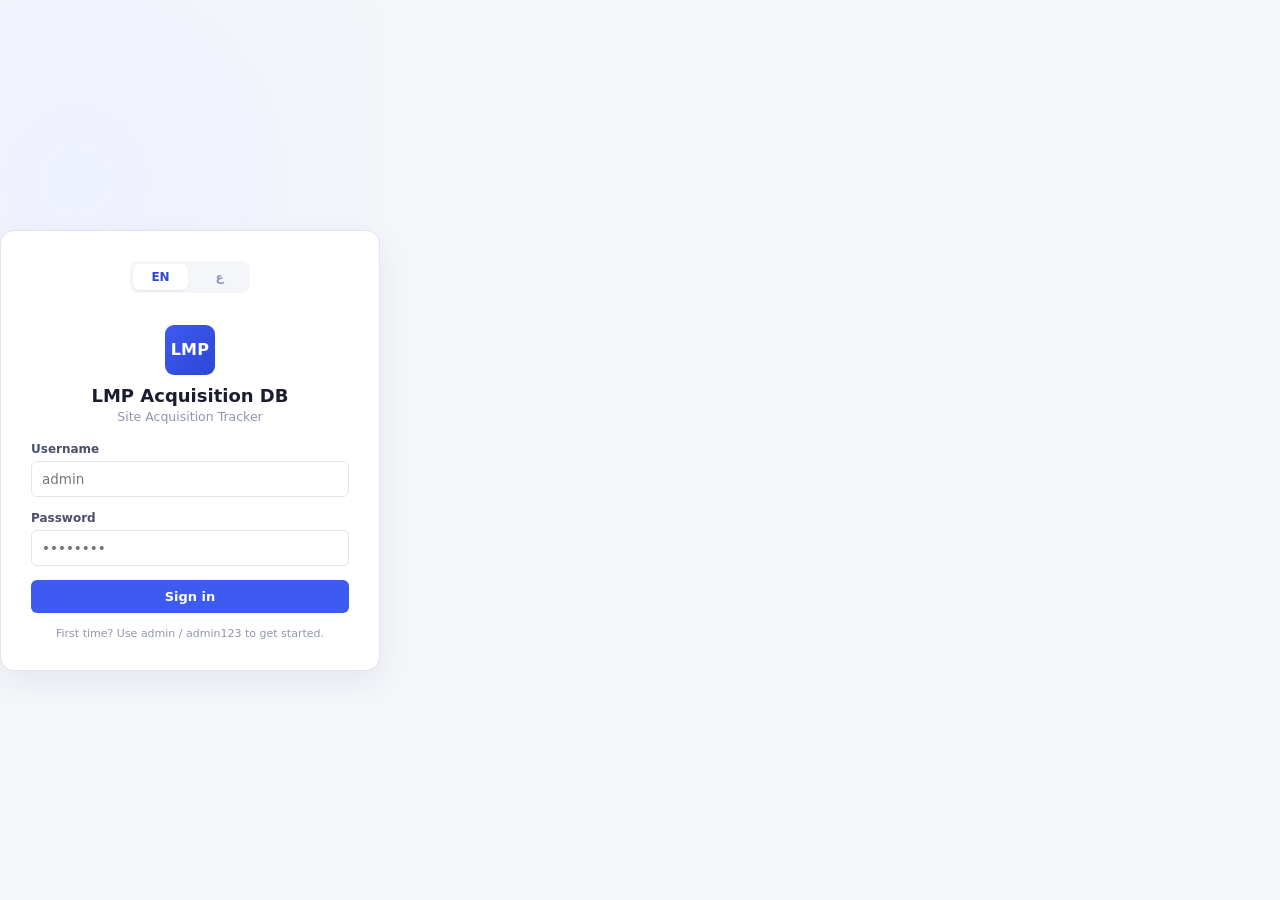
<file: design/lmp_prototype.html>
<!DOCTYPE html>
<html lang="en" dir="ltr">
<head>
<meta charset="UTF-8">
<title>LMP Acquisition DB — Prototype</title>
<style>
:root{
  --bg:#f5f6fa; --card:#ffffff; --border:#e2e4ed;
  --text:#1a1d2e; --text2:#4a4f6a; --muted:#9095b0;
  --primary:#3d5af1; --primary-dark:#2d47d4;
  --success:#16a34a; --warning:#d97706; --danger:#e05252;
  --purple:#7c3aed; --teal:#0d9488;
  --st-complete-bg:#dcfce7; --st-complete-tx:#15803d;
  --st-prog-bg:#fef3c7; --st-prog-tx:#b45309;
  --st-new-bg:#ede9fe; --st-new-tx:#6d28d9;
}
*{box-sizing:border-box;}
body{margin:0;font-family:'Segoe UI',system-ui,-apple-system,sans-serif;background:var(--bg);color:var(--text);}
[dir="rtl"] body{font-family:'Segoe UI','Tahoma',system-ui,sans-serif;}
button{font-family:inherit;cursor:pointer;}
input,select,textarea{font-family:inherit;}

/* ---------- App shell ---------- */
#app{display:flex;min-height:100vh;}
[dir="rtl"] #app{flex-direction:row-reverse;}

/* Sidebar */
.sidebar{width:230px;flex:0 0 230px;background:var(--card);border-inline-end:1px solid var(--border);
  display:flex;flex-direction:column;padding:20px 14px;}
.logo{display:flex;align-items:center;gap:10px;padding:6px 8px 22px 8px;}
.logo-mark{width:38px;height:38px;border-radius:9px;background:linear-gradient(135deg,var(--primary),var(--primary-dark));
  color:#fff;display:flex;align-items:center;justify-content:center;font-weight:800;font-size:13px;letter-spacing:.3px;}
.logo-text b{display:block;font-size:14.5px;color:var(--text);}
.logo-text span{display:block;font-size:11px;color:var(--muted);}
.nav{display:flex;flex-direction:column;gap:2px;margin-top:6px;}
.nav a{display:flex;align-items:center;gap:10px;padding:9px 10px;border-radius:8px;text-decoration:none;
  color:var(--text2);font-size:13.5px;font-weight:500;border-inline-start:3px solid transparent;}
.nav a .ic{width:17px;text-align:center;font-size:14px;}
.nav a:hover{background:#f1f2f8;}
.nav a.active{background:#eef1ff;color:var(--primary-dark);border-inline-start-color:var(--primary);}
.nav-sep{height:1px;background:var(--border);margin:10px 4px;}
.sidebar-bottom{margin-top:auto;}
.langtoggle{display:flex;gap:4px;background:var(--bg);padding:3px;border-radius:8px;margin-bottom:14px;}
.langtoggle button{flex:1;border:none;background:transparent;padding:6px 0;border-radius:6px;font-size:12px;font-weight:700;color:var(--muted);}
.langtoggle button.active{background:var(--card);color:var(--primary-dark);box-shadow:0 1px 2px rgba(0,0,0,.08);}
.userbox{display:flex;align-items:center;gap:9px;padding:8px;border-radius:9px;background:var(--bg);margin-bottom:8px;}
.avatar{width:32px;height:32px;border-radius:50%;background:var(--primary);color:#fff;display:flex;align-items:center;
  justify-content:center;font-size:12px;font-weight:700;flex:0 0 32px;}
.userbox .name{font-size:12.5px;font-weight:600;color:var(--text);line-height:1.3;}
.rolebadge{display:inline-block;font-size:10px;padding:1px 6px;border-radius:99px;background:#eef1ff;color:var(--primary-dark);font-weight:700;margin-top:2px;}
.signout{width:100%;border:1px solid var(--border);background:var(--card);color:var(--text2);padding:8px;border-radius:8px;font-size:12.5px;font-weight:600;}
.signout:hover{background:#fbeaea;color:var(--danger);border-color:#f3c9c9;}

/* Main */
.main{flex:1;display:flex;flex-direction:column;min-width:0;}
.topbar{background:var(--card);border-bottom:1px solid var(--border);padding:16px 26px;
  display:flex;align-items:center;justify-content:space-between;gap:14px;}
.topbar h1{font-size:18px;margin:0;}
.topbar .sub{font-size:12.5px;color:var(--muted);margin-top:2px;}
.topbar-actions{display:flex;align-items:center;gap:10px;}
.dirty-indicator{display:flex;align-items:center;gap:6px;font-size:12px;color:var(--warning);font-weight:600;}
.dirty-dot{width:7px;height:7px;border-radius:50%;background:var(--warning);}
.content{flex:1;overflow-y:auto;padding:24px 26px;}

/* Buttons */
.btn{border:none;border-radius:6px;padding:9px 15px;font-size:13px;font-weight:600;display:inline-flex;align-items:center;gap:7px;}
.btn-primary{background:var(--primary);color:#fff;}
.btn-primary:hover{background:var(--primary-dark);}
.btn-ghost{background:transparent;border:1px solid var(--border);color:var(--text2);}
.btn-ghost:hover{background:var(--bg);}
.btn-danger{background:#fbeaea;color:var(--danger);}
.btn-danger:hover{background:#f6d4d4;}
.btn-sm{padding:6px 10px;font-size:12px;}

/* Cards / generic */
.card{background:var(--card);border:1px solid var(--border);border-radius:10px;}
.pad-md{padding:18px;}
.pad-lg{padding:24px;}
.grid{display:grid;gap:16px;}

/* Badge */
.badge{display:inline-flex;align-items:center;padding:3px 10px;border-radius:99px;font-size:11.5px;font-weight:700;}
.badge.Complete{background:var(--st-complete-bg);color:var(--st-complete-tx);}
.badge.InProgress{background:var(--st-prog-bg);color:var(--st-prog-tx);}
.badge.New{background:var(--st-new-bg);color:var(--st-new-tx);}

/* Login */
.login-wrap{min-height:100vh;display:flex;align-items:center;justify-content:center;background:
  radial-gradient(circle at 20% 20%, #eef1ff 0%, var(--bg) 45%);}
.login-card{width:380px;background:var(--card);border:1px solid var(--border);border-radius:14px;padding:30px;
  box-shadow:0 10px 30px rgba(30,40,90,.07);}
.login-logo{display:flex;flex-direction:column;align-items:center;text-align:center;margin-bottom:18px;}
.login-logo .logo-mark{width:50px;height:50px;font-size:16px;margin-bottom:10px;}
.login-logo h2{margin:0;font-size:18px;}
.login-logo p{margin:3px 0 0;font-size:12.5px;color:var(--muted);}
.login-langtoggle{display:flex;justify-content:center;margin-bottom:18px;}
.field{margin-bottom:14px;}
.field label{display:block;font-size:12px;font-weight:600;color:var(--text2);margin-bottom:5px;}
.field input,.field select,.field textarea{width:100%;border:1px solid var(--border);border-radius:6px;padding:9px 10px;
  font-size:13.5px;background:#fff;color:var(--text);}
.field input:focus,.field select:focus,.field textarea:focus{outline:none;border-color:var(--primary);box-shadow:0 0 0 3px #3d5af11f;}
.field .err{color:var(--danger);font-size:11.5px;margin-top:4px;}
.upload-box{border:1.5px dashed var(--border);border-radius:10px;padding:14px;text-align:center;margin-bottom:18px;background:#fafbfe;}
.upload-box p{font-size:12px;color:var(--text2);margin:0 0 9px;}
.note-ok{background:#eafbef;color:var(--success);font-size:12px;padding:7px 10px;border-radius:7px;margin-top:8px;}
.note-bad{background:#fdeded;color:var(--danger);font-size:12px;padding:7px 10px;border-radius:7px;margin-top:8px;}
.login-err{background:#fdeded;color:var(--danger);font-size:12.5px;padding:8px 10px;border-radius:7px;margin-top:10px;text-align:center;}
.hint{font-size:11px;color:var(--muted);text-align:center;margin-top:14px;}

/* KPI */
.kpis{display:grid;grid-template-columns:repeat(4,1fr);gap:16px;margin-bottom:20px;}
.kpi{padding:18px;}
.kpi .num{font-size:26px;font-weight:800;}
.kpi .lbl{font-size:12px;color:var(--muted);margin-top:2px;}
.spark{display:flex;gap:3px;align-items:flex-end;height:24px;margin-top:10px;}
.spark div{flex:1;border-radius:2px;}

.charts-row{display:grid;grid-template-columns:1.3fr 1fr;gap:16px;margin-bottom:20px;}
.chart-title{font-size:13px;font-weight:700;margin:0 0 14px;}
.bar-row{display:flex;align-items:center;gap:10px;margin-bottom:10px;font-size:12px;}
.bar-row .lbl{width:90px;color:var(--text2);flex:0 0 90px;}
.bar-track{flex:1;background:var(--bg);border-radius:5px;height:14px;overflow:hidden;}
.bar-fill{height:100%;border-radius:5px;}
.bar-row .val{width:24px;text-align:end;font-weight:700;color:var(--text2);}

.activity-list{display:flex;flex-direction:column;gap:0;}
.activity-item{display:flex;gap:10px;padding:10px 0;border-bottom:1px solid var(--border);font-size:12.5px;}
.activity-item:last-child{border-bottom:none;}
.adot{width:8px;height:8px;border-radius:50%;margin-top:5px;flex:0 0 8px;}
.activity-item .txt{color:var(--text);}
.activity-item .time{color:var(--muted);font-size:11px;margin-top:2px;}

/* Site list */
.filters-row{display:flex;gap:10px;margin-bottom:14px;flex-wrap:wrap;align-items:center;}
.filters-row input[type=text]{flex:1;min-width:200px;border:1px solid var(--border);border-radius:6px;padding:9px 12px;font-size:13px;}
.filters-row select{border:1px solid var(--border);border-radius:6px;padding:9px 10px;font-size:13px;background:#fff;}
.results-count{font-size:12px;color:var(--muted);margin-bottom:10px;}
table{width:100%;border-collapse:collapse;font-size:13px;}
thead th{text-align:start;padding:10px 12px;font-size:11px;text-transform:uppercase;letter-spacing:.03em;color:var(--muted);
  border-bottom:1px solid var(--border);}
tbody td{padding:11px 12px;border-bottom:1px solid var(--border);color:var(--text);}
tbody tr:hover{background:#fafbfe;cursor:pointer;}
.empty-state{text-align:center;padding:50px 20px;color:var(--muted);}
.empty-state .ic{font-size:34px;margin-bottom:10px;}

/* Site detail */
.detail-head{display:flex;align-items:center;gap:12px;margin-bottom:18px;flex-wrap:wrap;}
.section-panel{margin-bottom:16px;}
.section-head{display:flex;align-items:center;gap:8px;padding:14px 18px;border-bottom:1px solid var(--border);}
.section-dot{width:9px;height:9px;border-radius:50%;}
.section-head h3{margin:0;font-size:13.5px;}
.field-grid{display:grid;grid-template-columns:repeat(3,1fr);gap:16px;padding:18px;}
.field-disp .lbl{font-size:11px;color:var(--muted);margin-bottom:3px;}
.field-disp .val{font-size:13px;color:var(--text);font-weight:500;}
.field-disp .val.muted{color:var(--muted);font-weight:400;font-style:italic;}
.chip-yes{display:inline-block;background:var(--st-complete-bg);color:var(--st-complete-tx);font-size:11px;font-weight:700;padding:2px 8px;border-radius:99px;}
.chip-no{display:inline-block;background:#eee;color:var(--muted);font-size:11px;font-weight:700;padding:2px 8px;border-radius:99px;}

.warn-note{display:flex;gap:8px;background:#fff7e6;border:1px solid #f6dca6;color:#92660b;font-size:12px;padding:10px 12px;border-radius:8px;margin:10px 0;}
.path-row{display:flex;align-items:center;gap:10px;padding:12px 18px;flex-wrap:wrap;}
.path-row code{background:var(--bg);padding:5px 9px;border-radius:6px;font-size:12px;color:var(--text2);}
.file-row{display:flex;align-items:center;gap:10px;padding:10px 18px;border-top:1px solid var(--border);font-size:12.5px;}
.file-row .ftag{background:var(--bg);color:var(--text2);font-size:10.5px;padding:2px 7px;border-radius:99px;font-weight:700;}
.file-row .fname{font-weight:600;}
.file-row .fdate{color:var(--muted);margin-inline-start:auto;}
.file-row a{color:var(--primary);text-decoration:none;font-size:12px;font-weight:600;}

/* tabs */
.tabs{display:flex;gap:4px;border-bottom:1px solid var(--border);margin-bottom:18px;}
.tab{padding:10px 16px;font-size:13px;font-weight:600;color:var(--muted);border-bottom:2px solid transparent;
  display:flex;align-items:center;gap:6px;background:transparent;border-inline:none;border-top:none;}
.tab.active{color:var(--primary-dark);border-bottom-color:var(--primary);}
.tabdot{width:6px;height:6px;border-radius:50%;background:var(--success);}
.form-grid{display:grid;grid-template-columns:repeat(3,1fr);gap:16px;}
.cb-field{display:flex;align-items:center;gap:8px;margin-top:24px;}
.cb-field input{width:16px;height:16px;}

/* export cards */
.export-grid{display:grid;grid-template-columns:repeat(3,1fr);gap:16px;margin-top:18px;}
.export-card{padding:22px;text-align:center;transition:.15s;}
.export-card:hover{border-color:var(--primary);box-shadow:0 6px 18px rgba(61,90,241,.1);transform:translateY(-2px);}
.export-card .eicon{font-size:30px;margin-bottom:10px;}
.export-card h4{margin:4px 0;}
.export-card p{font-size:12px;color:var(--muted);margin:0 0 14px;}

/* admin */
.admin-tabs{display:flex;gap:4px;margin-bottom:18px;}
.admin-tabs button{padding:9px 16px;border:1px solid var(--border);background:var(--card);border-radius:8px;font-size:13px;font-weight:600;color:var(--text2);}
.admin-tabs button.active{background:var(--primary);color:#fff;border-color:var(--primary);}
.toggle-pill{width:38px;height:21px;border-radius:99px;background:#ddd;position:relative;cursor:pointer;display:inline-block;}
.toggle-pill.on{background:var(--success);}
.toggle-pill .knob{width:17px;height:17px;border-radius:50%;background:#fff;position:absolute;top:2px;left:2px;transition:.15s;}
.toggle-pill.on .knob{left:19px;}

/* modal */
.overlay{position:fixed;inset:0;background:rgba(20,22,40,.45);display:flex;align-items:center;justify-content:center;z-index:50;}
.modal{background:#fff;border-radius:12px;width:420px;max-width:92vw;padding:22px;}
.modal h3{margin:0 0 16px;font-size:15px;}
.modal-foot{display:flex;justify-content:flex-end;gap:8px;margin-top:18px;}

.toast{position:fixed;bottom:20px;inset-inline-end:20px;background:var(--text);color:#fff;padding:12px 18px;border-radius:9px;
  font-size:13px;box-shadow:0 8px 20px rgba(0,0,0,.2);z-index:99;}
.toast.error{background:var(--danger);}

::-webkit-scrollbar{width:9px;}
::-webkit-scrollbar-thumb{background:#d6d9e6;border-radius:99px;}
</style>
</head>
<body>
<div id="app"></div>

<script>
/* ================= I18N ================= */
const I18N = {
en:{
 app_name:"LMP Acquisition DB", app_sub:"Site Acquisition Tracker",
 nav_dashboard:"Dashboard", nav_sites:"Sites", nav_add:"Add Site", nav_export:"Export", nav_admin:"Admin",
 sign_out:"Sign out",
 upload_json_prompt:"No data loaded yet. Upload the master JSON file from the shared drive to begin.",
 btn_upload_json:"Upload JSON file", username:"Username", password:"Password", btn_sign_in:"Sign in",
 invalid_creds:"Invalid username or password", inactive_acct:"This account is deactivated",
 bootstrap_hint:"First time? Use admin / admin123 to get started.",
 upload_ok:"File loaded successfully.", upload_bad:"Couldn't read this file — make sure it's a valid export.",
 kpi_total:"Total Sites", kpi_complete:"Complete", kpi_in_progress:"In Progress", kpi_new:"New",
 chart_by_typology:"Sites by Typology", chart_by_status:"Sites by Status", recent_activity:"Recent Activity",
 sites_label:"sites", btn_add_site:"Add site",
 search_placeholder:"Search by site ID, address, manager, owner…",
 filter_status_all:"All statuses", filter_typology_all:"All typologies",
 col_site_id:"Site ID", col_address:"Address", col_manager:"Acq. Manager", col_typology:"Typology",
 col_status:"Status", col_updated:"Last Updated", col_actions:"Actions",
 btn_view:"View", btn_edit:"Edit", empty_sites:"No sites match your filters.",
 status_complete:"Complete", status_in_progress:"In progress", status_new:"New",
 back:"Back", network_warning:"Files are stored on the company server. You must be on the company network or VPN to open them.",
 btn_open_folder:"Open Folder", btn_copy_path:"Copy Path", no_files:"No files linked yet.",
 section_acq:"ACQ", section_sta:"STA", section_construction:"Construction", section_acceptance:"Acceptance", section_files:"Files",
 no_value:"No value", btn_save:"Save changes", btn_cancel:"Cancel",
 field_required:"Site ID is required", field_duplicate:"This Site ID already exists",
 add_file_link:"Add file link", file_name:"File name", file_path:"Path", file_section:"Section", btn_add:"Add",
 export_filters:"Filters", export_status:"Status", export_typology:"Typology", export_manager:"Acq. Manager",
 export_match:"sites match current filters", export_excel:"Excel (.xlsx)", export_excel_d:"Spreadsheet with all fields, one row per site.",
 export_csv:"CSV", export_csv_d:"Plain comma-separated values for any tool.",
 export_pdf:"PDF Site Cards", export_pdf_d:"One printable page per site.",
 tab_users:"Users", tab_permissions:"Permissions", tab_audit:"Audit Log",
 col_username:"Username", col_display_name:"Display Name", col_role:"Role", col_status_active:"Status",
 btn_add_user:"Add user", role_admin:"Admin", role_data_entry:"Data Entry", role_viewer:"Viewer",
 unsaved_changes:"Unsaved changes", btn_export_json:"Export JSON",
 settings_title:"Settings", settings_base_path:"Server base path",
 settings_base_path_note:"This change only affects new file path suggestions — existing file paths are unchanged.",
 field_address:"Address",field_nominal_coords:"Nominal coordinates",field_option_coords:"Option coordinates",
 field_dis_from_nom:"Dis from Nom",field_option:"Option",field_sf2_date:"SF2 Date",field_typology:"Typology",
 field_sf3_comment:"SF3 comment",field_sf51_doc:"SF51 Doc.",field_sf3_date:"SF3 Date",field_contract_date:"Contract Date",
 field_initial_pm_date:"Initial PM date",field_final_pm_date:"Final PM date",field_negotiator:"Negotiator",
 field_surveyor:"Surveyor",field_survey_date:"Survey date",field_initial_permit_date:"Initial Permit date",
 field_permitted_by:"Permitted by",field_power_source:"Power Source",field_acquisition_manager:"Acquisition Manager",
 field_owner:"Owner",field_rental_value:"Rental Value",field_owner_phone:"Owner phone",
 field_final_permit_date:"Final Permit date",field_environment_date:"Environment date",field_comments:"Comments",
 field_agriculture_receipt:"Agriculture receipt",field_environment_receipt:"Environment receipt",
 field_civil_aviation_receipt:"Civil aviation receipt",field_pm_charge_receipt:"PM charge receipt",
 field_cooperation:"Cooperation",field_agriculture_date:"Agriculture date",
 field_consultant_office:"Consultant Office",field_sta_date:"STA Date",field_consultant_feedback:"Consultant feedback",
 field_safety_certificate:"Safety Certificate",field_supervision_certificate:"Supervision Certificate",
 field_post_certificate:"Post Certificate",field_verticality_certificate:"Verticality Certificate",
 field_rfc:"RFC",field_rfi:"RFI",field_sf6:"SF6",field_construction_manager:"Con. Manager",
 field_site_engineer:"Site Engineer",field_vf_site_establishment:"VF Site Estab.",
 field_acceptance_manager:"Acceptance Manager",field_acceptance_engineer:"Acceptance Engineer",
 field_vf_task_owner:"VF Task owner",field_pac:"PAC",field_fac:"FAC",field_site_snags:"Site Snags",
 field_site_id:"Site ID",
 typology_Rooftop:"Rooftop", typology_Greenfield:"Greenfield", typology_Indoor:"Indoor", typology_Streetlevel:"Street level",
},
ar:{
 app_name:"قاعدة بيانات استحواذ المواقع", app_sub:"متابعة استحواذ المواقع",
 nav_dashboard:"لوحة التحكم", nav_sites:"المواقع", nav_add:"إضافة موقع", nav_export:"تصدير", nav_admin:"الإدارة",
 sign_out:"تسجيل الخروج",
 upload_json_prompt:"لا توجد بيانات محمّلة بعد. ارفع ملف JSON الرئيسي من المحرك المشترك للبدء.",
 btn_upload_json:"رفع ملف JSON", username:"اسم المستخدم", password:"كلمة المرور", btn_sign_in:"تسجيل الدخول",
 invalid_creds:"اسم المستخدم أو كلمة المرور غير صحيحة", inactive_acct:"هذا الحساب معطّل",
 bootstrap_hint:"أول مرة؟ استخدم admin / admin123 للبدء.",
 upload_ok:"تم تحميل الملف بنجاح.", upload_bad:"تعذّرت قراءة الملف — تأكد من أنه ملف تصدير صالح.",
 kpi_total:"إجمالي المواقع", kpi_complete:"مكتمل", kpi_in_progress:"قيد التنفيذ", kpi_new:"جديد",
 chart_by_typology:"المواقع حسب النوع", chart_by_status:"المواقع حسب الحالة", recent_activity:"النشاط الأخير",
 sites_label:"موقع", btn_add_site:"إضافة موقع",
 search_placeholder:"ابحث برقم الموقع، العنوان، المدير، المالك…",
 filter_status_all:"كل الحالات", filter_typology_all:"كل الأنواع",
 col_site_id:"رقم الموقع", col_address:"العنوان", col_manager:"مدير الاستحواذ", col_typology:"النوع",
 col_status:"الحالة", col_updated:"آخر تحديث", col_actions:"إجراءات",
 btn_view:"عرض", btn_edit:"تعديل", empty_sites:"لا توجد مواقع مطابقة لعوامل التصفية.",
 status_complete:"مكتمل", status_in_progress:"قيد التنفيذ", status_new:"جديد",
 back:"رجوع", network_warning:"الملفات مخزّنة على خادم الشركة. يجب أن تكون متصلاً بشبكة الشركة أو VPN لفتحها.",
 btn_open_folder:"فتح المجلد", btn_copy_path:"نسخ المسار", no_files:"لا توجد ملفات مرتبطة بعد.",
 section_acq:"ACQ", section_sta:"STA", section_construction:"الإنشاء", section_acceptance:"الاستلام", section_files:"الملفات",
 no_value:"لا توجد قيمة", btn_save:"حفظ التغييرات", btn_cancel:"إلغاء",
 field_required:"رقم الموقع مطلوب", field_duplicate:"رقم الموقع هذا موجود بالفعل",
 add_file_link:"إضافة رابط ملف", file_name:"اسم الملف", file_path:"المسار", file_section:"القسم", btn_add:"إضافة",
 export_filters:"عوامل التصفية", export_status:"الحالة", export_typology:"النوع", export_manager:"مدير الاستحواذ",
 export_match:"موقع مطابق لعوامل التصفية الحالية", export_excel:"إكسل (.xlsx)", export_excel_d:"جدول بكل الحقول، صف لكل موقع.",
 export_csv:"CSV", export_csv_d:"قيم مفصولة بفواصل لأي أداة.",
 export_pdf:"بطاقات PDF", export_pdf_d:"صفحة واحدة قابلة للطباعة لكل موقع.",
 tab_users:"المستخدمون", tab_permissions:"الصلاحيات", tab_audit:"سجل التدقيق",
 col_username:"اسم المستخدم", col_display_name:"الاسم الظاهر", col_role:"الدور", col_status_active:"الحالة",
 btn_add_user:"إضافة مستخدم", role_admin:"مدير", role_data_entry:"إدخال بيانات", role_viewer:"مشاهد",
 unsaved_changes:"تغييرات غير محفوظة", btn_export_json:"تصدير JSON",
 settings_title:"الإعدادات", settings_base_path:"مسار الخادم الأساسي",
 settings_base_path_note:"هذا التغيير يؤثر فقط على اقتراحات المسارات الجديدة — المسارات الحالية لا تتغير.",
 field_address:"العنوان",field_nominal_coords:"الإحداثيات الاسمية",field_option_coords:"إحداثيات الخيار",
 field_dis_from_nom:"المسافة من الاسمي",field_option:"الخيار",field_sf2_date:"تاريخ SF2",field_typology:"النوع",
 field_sf3_comment:"ملاحظة SF3",field_sf51_doc:"مستند SF51",field_sf3_date:"تاريخ SF3",field_contract_date:"تاريخ العقد",
 field_initial_pm_date:"تاريخ PM الأولي",field_final_pm_date:"تاريخ PM النهائي",field_negotiator:"المفاوض",
 field_surveyor:"المساح",field_survey_date:"تاريخ المسح",field_initial_permit_date:"تاريخ الترخيص الأولي",
 field_permitted_by:"مُرخّص من",field_power_source:"مصدر الطاقة",field_acquisition_manager:"مدير الاستحواذ",
 field_owner:"المالك",field_rental_value:"قيمة الإيجار",field_owner_phone:"هاتف المالك",
 field_final_permit_date:"تاريخ الترخيص النهائي",field_environment_date:"تاريخ البيئة",field_comments:"ملاحظات",
 field_agriculture_receipt:"إيصال الزراعة",field_environment_receipt:"إيصال البيئة",
 field_civil_aviation_receipt:"إيصال الطيران المدني",field_pm_charge_receipt:"إيصال رسوم PM",
 field_cooperation:"التعاون",field_agriculture_date:"تاريخ الزراعة",
 field_consultant_office:"مكتب الاستشاري",field_sta_date:"تاريخ STA",field_consultant_feedback:"ملاحظات الاستشاري",
 field_safety_certificate:"شهادة السلامة",field_supervision_certificate:"شهادة الإشراف",
 field_post_certificate:"شهادة لاحقة",field_verticality_certificate:"شهادة الرأسية",
 field_rfc:"RFC",field_rfi:"RFI",field_sf6:"SF6",field_construction_manager:"مدير الإنشاء",
 field_site_engineer:"مهندس الموقع",field_vf_site_establishment:"تأسيس موقع VF",
 field_acceptance_manager:"مدير الاستلام",field_acceptance_engineer:"مهندس الاستلام",
 field_vf_task_owner:"مسؤول مهمة VF",field_pac:"PAC",field_fac:"FAC",field_site_snags:"ملاحظات الموقع",
 field_site_id:"رقم الموقع",
 typology_Rooftop:"سطح", typology_Greenfield:"أرض مفتوحة", typology_Indoor:"داخلي", typology_Streetlevel:"مستوى الشارع",
}};
let LANG = localStorage.getItem('lmp_lang') || 'en';
function t(key){ return (I18N[LANG] && I18N[LANG][key]) || key; }
function setLanguage(l){
  LANG = l; localStorage.setItem('lmp_lang', l);
  document.documentElement.dir = l==='ar' ? 'rtl':'ltr';
  document.documentElement.lang = l;
  render();
}

/* ================= FIELD DEFS ================= */
const ACQ_FIELDS = [
 {key:'address',type:'text'},{key:'nominal_coords',type:'text'},{key:'option_coords',type:'text'},
 {key:'dis_from_nom',type:'text'},{key:'option',type:'text'},{key:'sf2_date',type:'date'},
 {key:'typology',type:'select',options:['Rooftop','Greenfield','Indoor','Street level']},
 {key:'sf3_comment',type:'text'},{key:'sf51_doc',type:'text'},{key:'sf3_date',type:'date'},
 {key:'contract_date',type:'date'},{key:'initial_pm_date',type:'date'},{key:'final_pm_date',type:'date'},
 {key:'negotiator',type:'text'},{key:'surveyor',type:'text'},{key:'survey_date',type:'date'},
 {key:'initial_permit_date',type:'date'},{key:'permitted_by',type:'text'},
 {key:'power_source',type:'select',options:['Grid','Generator','Solar','Other']},
 {key:'acquisition_manager',type:'text'},{key:'owner',type:'text'},{key:'rental_value',type:'text'},
 {key:'owner_phone',type:'text'},{key:'final_permit_date',type:'date'},{key:'environment_date',type:'date'},
 {key:'comments',type:'textarea'},
 {key:'agriculture_receipt',type:'checkbox'},{key:'environment_receipt',type:'checkbox'},
 {key:'civil_aviation_receipt',type:'checkbox'},{key:'pm_charge_receipt',type:'checkbox'},
 {key:'cooperation',type:'checkbox'},{key:'agriculture_date',type:'date'},
].map(f=>({...f,section:'acq',label_key:'field_'+f.key}));

const STA_FIELDS = [
 {key:'consultant_office',type:'text'},{key:'sta_date',type:'date'},{key:'consultant_feedback',type:'textarea'},
 {key:'safety_certificate',type:'checkbox'},{key:'supervision_certificate',type:'checkbox'},
 {key:'post_certificate',type:'checkbox'},{key:'verticality_certificate',type:'checkbox'},
].map(f=>({...f,section:'sta',label_key:'field_'+f.key}));

const CONSTRUCTION_FIELDS = [
 {key:'rfc',type:'text'},{key:'rfi',type:'text'},{key:'sf6',type:'text'},
 {key:'construction_manager',type:'text'},{key:'site_engineer',type:'text'},{key:'vf_site_establishment',type:'text'},
].map(f=>({...f,section:'construction',label_key:'field_'+f.key}));

const ACCEPTANCE_FIELDS = [
 {key:'acceptance_manager',type:'text'},{key:'acceptance_engineer',type:'text'},{key:'vf_task_owner',type:'text'},
 {key:'pac',type:'checkbox'},{key:'fac',type:'checkbox'},{key:'site_snags',type:'textarea'},
].map(f=>({...f,section:'acceptance',label_key:'field_'+f.key}));

const SECTIONS = [
 {key:'acq', fields:ACQ_FIELDS, color:'var(--primary)'},
 {key:'sta', fields:STA_FIELDS, color:'var(--purple)'},
 {key:'construction', fields:CONSTRUCTION_FIELDS, color:'var(--teal)'},
 {key:'acceptance', fields:ACCEPTANCE_FIELDS, color:'var(--warning)'},
];

/* ================= UTILS ================= */
function deriveStatus(site){
  const fac = site.acceptance && site.acceptance.fac === true;
  const contract = site.acq && site.acq.contract_date;
  if(contract && fac) return 'Complete';
  const anyFilled = [site.acq, site.sta, site.construction, site.acceptance].some(sec=>
    sec && Object.entries(sec).some(([k,v])=> typeof v==='boolean'? v===true : !!v)
  );
  if(contract || anyFilled) return 'In progress';
  return 'New';
}
function statusKey(s){ return s==='In progress' ? 'InProgress' : s; }
function statusLabel(s){ return s==='Complete'?t('status_complete'): s==='In progress'?t('status_in_progress'):t('status_new'); }

function filterSitesByPermissions(sites, user){
  if(!user) return [];
  if(user.role==='admin' || user.site_access==='all') return sites;
  if(user.site_access==='assigned') return sites.filter(s=> (user.allowed_sites||[]).includes(s.site_id));
  if(user.site_access==='region') return sites.filter(s=> (user.allowed_regions||[]).some(r=> (s.acq.address||'').includes(r)));
  return sites;
}
function canEditSite(user){
  if(!user) return false;
  if(user.role==='admin') return true;
  if(user.role==='data_entry') return true;
  return false;
}
function buildFolderPath(siteId, basePath){
  let bp = basePath.endsWith('\\') ? basePath : basePath+'\\';
  return bp+siteId+'\\';
}
function toFileUrl(p){ return 'file:///'+p.replace(/\\/g,'/'); }
function fmtDate(d){ if(!d) return ''; try{ const dt=new Date(d); return dt.toLocaleDateString('en-GB',{day:'2-digit',month:'short',year:'numeric'});}catch(e){return d;} }
function initials(name){ return (name||'?').split(' ').map(p=>p[0]).slice(0,2).join('').toUpperCase(); }
function fileIcon(name){ const ext=(name||'').split('.').pop().toLowerCase();
  if(ext==='pdf') return '📄'; if(['doc','docx'].includes(ext)) return '📝'; if(['jpg','jpeg','png'].includes(ext)) return '🖼️'; return '📎'; }

/* ================= MOCK DATA ================= */
const BOOTSTRAP_ADMIN = {user_id:'bootstrap-admin',username:'admin',password:'admin123',role:'admin',
  display_name:'Administrator',active:true,site_access:'all',allowed_regions:[],allowed_sites:[],
  can_export:true,can_upload_files:true,created_at:'',created_by:'system'};

function makeMockData(){
  const users = [
    BOOTSTRAP_ADMIN,
    {user_id:'u001',username:'ahmed.hassan',password:'pass123',role:'data_entry',display_name:'Ahmed Hassan',
      active:true,site_access:'all',allowed_regions:[],allowed_sites:[],can_export:true,can_upload_files:true,created_at:'2024-01-01',created_by:'admin'},
    {user_id:'u002',username:'rana.fawzy',password:'pass123',role:'viewer',display_name:'Rana Fawzy',
      active:true,site_access:'region',allowed_regions:['Giza'],allowed_sites:[],can_export:true,can_upload_files:false,created_at:'2024-01-05',created_by:'admin'},
    {user_id:'u003',username:'omar.said',password:'pass123',role:'viewer',display_name:'Omar Said',
      active:false,site_access:'all',allowed_regions:[],allowed_sites:[],can_export:false,can_upload_files:false,created_at:'2024-02-10',created_by:'admin'},
  ];
  const blankSec = (keys)=> Object.fromEntries(keys.map(k=>[k, k.endsWith('receipt')||['fac','pac','cooperation','safety_certificate','supervision_certificate','post_certificate','verticality_certificate'].includes(k) ? false : '']));

  const sites = [
    {site_id:'EG-CAI-001',
      acq:{address:'Nasr City, Cairo', nominal_coords:'30.0561,31.3424', option_coords:'', dis_from_nom:'12m', option:'A',
        sf2_date:'2024-01-10', typology:'Rooftop', sf3_comment:'', sf51_doc:'SF51-001', sf3_date:'2024-01-20',
        contract_date:'2024-02-15', initial_pm_date:'2024-02-20', final_pm_date:'2024-03-01',
        negotiator:'Mona Adel', surveyor:'Khaled Sabry', survey_date:'2024-01-12', initial_permit_date:'2024-02-01',
        permitted_by:'Cairo Governorate', power_source:'Grid', acquisition_manager:'Ahmed Hassan', owner:'Samir Tower Co.',
        rental_value:'18,000 EGP', owner_phone:'01001234567', final_permit_date:'2024-03-10', environment_date:'2024-02-25',
        comments:'Roof access negotiated with building owner.', agriculture_receipt:false, environment_receipt:true,
        civil_aviation_receipt:true, pm_charge_receipt:true, cooperation:true, agriculture_date:''},
      sta:{consultant_office:'Delta Consult', sta_date:'2024-03-15', consultant_feedback:'Structural load approved.',
        safety_certificate:true, supervision_certificate:true, post_certificate:false, verticality_certificate:true},
      construction:{rfc:'RFC-1001', rfi:'RFI-22', sf6:'SF6-09', construction_manager:'Hany Fathy', site_engineer:'Yara Naguib', vf_site_establishment:'Done'},
      acceptance:{acceptance_manager:'Mostafa Adly', acceptance_engineer:'Lina Kamal', vf_task_owner:'Tarek Younis', pac:true, fac:true, site_snags:''},
      files:[
        {file_id:'f001',name:'Permit.pdf',path:'Z:\\sites\\EG-CAI-001\\Permit.pdf',section:'ACQ',added_by:'ahmed.hassan',added_at:'2024-03-10'},
        {file_id:'f002',name:'Survey_Report.docx',path:'Z:\\sites\\EG-CAI-001\\Survey_Report.docx',section:'STA',added_by:'ahmed.hassan',added_at:'2024-03-15'},
      ],
      meta:{created_at:'2024-01-10T10:00:00',created_by:'ahmed.hassan',updated_at:'2024-03-15T14:00:00',updated_by:'ahmed.hassan'}},

    {site_id:'EG-GIZ-014',
      acq:{...blankSec(Object.keys(ACQ_FIELDS.reduce((a,f)=>({...a,[f.key]:1}),{}))), address:'6th of October, Giza',
        typology:'Greenfield', contract_date:'2024-04-01', acquisition_manager:'Ahmed Hassan', owner:'Giza Agri Holdings',
        negotiator:'Mona Adel', power_source:'Solar', comments:'Awaiting environmental clearance.'},
      sta:blankSec(Object.keys(STA_FIELDS.reduce((a,f)=>({...a,[f.key]:1}),{}))),
      construction:blankSec(Object.keys(CONSTRUCTION_FIELDS.reduce((a,f)=>({...a,[f.key]:1}),{}))),
      acceptance:blankSec(Object.keys(ACCEPTANCE_FIELDS.reduce((a,f)=>({...a,[f.key]:1}),{}))),
      files:[],
      meta:{created_at:'2024-04-01T09:00:00',created_by:'ahmed.hassan',updated_at:'2024-04-02T11:00:00',updated_by:'ahmed.hassan'}},

    {site_id:'EG-ALX-007',
      acq:{...blankSec(Object.keys(ACQ_FIELDS.reduce((a,f)=>({...a,[f.key]:1}),{}))), address:'Sidi Gaber, Alexandria',
        typology:'Indoor', power_source:'Generator', acquisition_manager:'Ahmed Hassan', owner:'Marina Plaza'},
      sta:blankSec(Object.keys(STA_FIELDS.reduce((a,f)=>({...a,[f.key]:1}),{}))),
      construction:blankSec(Object.keys(CONSTRUCTION_FIELDS.reduce((a,f)=>({...a,[f.key]:1}),{}))),
      acceptance:blankSec(Object.keys(ACCEPTANCE_FIELDS.reduce((a,f)=>({...a,[f.key]:1}),{}))),
      files:[],
      meta:{created_at:'2024-05-01T09:00:00',created_by:'ahmed.hassan',updated_at:'2024-05-01T09:00:00',updated_by:'ahmed.hassan'}},

    {site_id:'EG-CAI-022',
      acq:{...blankSec(Object.keys(ACQ_FIELDS.reduce((a,f)=>({...a,[f.key]:1}),{}))), address:'Maadi, Cairo',
        typology:'Street level', contract_date:'2024-03-05', power_source:'Grid', acquisition_manager:'Ahmed Hassan',
        owner:'Maadi Developments', negotiator:'Sara Naeem', environment_receipt:true},
      sta:{...blankSec(Object.keys(STA_FIELDS.reduce((a,f)=>({...a,[f.key]:1}),{}))), consultant_office:'Nile Eng', sta_date:'2024-03-20', safety_certificate:true},
      construction:{...blankSec(Object.keys(CONSTRUCTION_FIELDS.reduce((a,f)=>({...a,[f.key]:1}),{}))), rfc:'RFC-1044', construction_manager:'Hany Fathy'},
      acceptance:blankSec(Object.keys(ACCEPTANCE_FIELDS.reduce((a,f)=>({...a,[f.key]:1}),{}))),
      files:[{file_id:'f003',name:'SiteSurvey.jpg',path:'Z:\\sites\\EG-CAI-022\\SiteSurvey.jpg',section:'STA',added_by:'ahmed.hassan',added_at:'2024-03-22'}],
      meta:{created_at:'2024-03-05T09:00:00',created_by:'ahmed.hassan',updated_at:'2024-03-22T16:00:00',updated_by:'ahmed.hassan'}},

    {site_id:'EG-GIZ-031',
      acq:{...blankSec(Object.keys(ACQ_FIELDS.reduce((a,f)=>({...a,[f.key]:1}),{})))},
      sta:blankSec(Object.keys(STA_FIELDS.reduce((a,f)=>({...a,[f.key]:1}),{}))),
      construction:blankSec(Object.keys(CONSTRUCTION_FIELDS.reduce((a,f)=>({...a,[f.key]:1}),{}))),
      acceptance:blankSec(Object.keys(ACCEPTANCE_FIELDS.reduce((a,f)=>({...a,[f.key]:1}),{}))),
      files:[],
      meta:{created_at:'2024-06-01T09:00:00',created_by:'ahmed.hassan',updated_at:'2024-06-01T09:00:00',updated_by:'ahmed.hassan'}},
  ];

  const audit_log = [
    {timestamp:'2024-06-01T09:00:00',user:'ahmed.hassan',action:'CREATE',site_id:'EG-GIZ-031',field:'',old_value:'',new_value:''},
    {timestamp:'2024-03-22T16:00:00',user:'ahmed.hassan',action:'UPDATE',site_id:'EG-CAI-022',field:'environment_receipt',old_value:'false',new_value:'true'},
    {timestamp:'2024-03-15T14:00:00',user:'ahmed.hassan',action:'UPDATE',site_id:'EG-CAI-001',field:'fac',old_value:'false',new_value:'true'},
    {timestamp:'2024-03-10T10:00:00',user:'ahmed.hassan',action:'UPDATE',site_id:'EG-CAI-001',field:'final_permit_date',old_value:'',new_value:'2024-03-10'},
    {timestamp:'2024-03-05T09:00:00',user:'ahmed.hassan',action:'CREATE',site_id:'EG-CAI-022',field:'',old_value:'',new_value:''},
    {timestamp:'2024-02-15T12:00:00',user:'ahmed.hassan',action:'UPDATE',site_id:'EG-CAI-001',field:'contract_date',old_value:'',new_value:'2024-02-15'},
    {timestamp:'2024-01-10T10:00:00',user:'ahmed.hassan',action:'CREATE',site_id:'EG-CAI-001',field:'',old_value:'',new_value:''},
  ];

  return {meta:{version:'1.0',exported_at:null,exported_by:null,server_base_path:'Z:\\sites\\'}, users, sites, audit_log};
}

/* ================= STATE ================= */
let DATA = makeMockData();
let CURRENT_USER = null;
let ROUTE = 'login'; // login | dashboard | sites | site-detail | site-form | export | admin
let ROUTE_PARAM = null;
let IS_DIRTY = false;
let TOAST = null;
let UI = { search:'', statusFilter:'', typologyFilter:'', formTab:'acq', adminTab:'users', loginErr:'', uploadMsg:null, editingUser:null, showAddUser:false };

function markDirty(){ IS_DIRTY = true; }
function showToast(msg, type){ TOAST = {msg, type}; render(); setTimeout(()=>{TOAST=null; render();}, 2000); }

function go(route, param){ ROUTE = route; ROUTE_PARAM = param||null; render(); window.scrollTo(0,0); }

/* ================= AUTH ================= */
function login(username, password){
  const u = DATA.users.find(x=>x.username===username && x.password===password);
  if(!u) return {ok:false, error:t('invalid_creds')};
  if(!u.active) return {ok:false, error:t('inactive_acct')};
  CURRENT_USER = u;
  return {ok:true};
}
function logout(){ CURRENT_USER = null; go('login'); }

/* ================= RENDER HELPERS ================= */
function el(html){ const d=document.createElement('div'); d.innerHTML=html.trim(); return d.firstElementChild; }
function escapeHtml(s){ return (s==null?'':String(s)).replace(/[&<>"']/g, c=>({'&':'&amp;','<':'&lt;','>':'&gt;','"':'&quot;',"'":'&#39;'}[c])); }

function fieldValue(site, field){
  const sec = site[field.section];
  return sec ? sec[field.key] : '';
}

/* ================= RENDER: SIDEBAR / TOPBAR ================= */
function renderSidebar(){
  const role = CURRENT_USER.role;
  const navItems = [
    {route:'dashboard', label:t('nav_dashboard'), ic:'▦'},
    {route:'sites', label:t('nav_sites'), ic:'☰'},
    {route:'site-form-new', label:t('nav_add'), ic:'+', hide: role==='viewer'},
    {route:'export', label:t('nav_export'), ic:'⇩', hide: !(CURRENT_USER.can_export || role==='admin')},
  ];
  const adminItem = role==='admin' ? `<a href="#" data-route="admin" class="${ROUTE==='admin'?'active':''}"><span class="ic">⚙</span>${t('nav_admin')}</a>` : '';
  return `
  <div class="sidebar">
    <div class="logo">
      <div class="logo-mark">LMP</div>
      <div class="logo-text"><b>Acq. DB</b><span>${escapeHtml(t('app_sub'))}</span></div>
    </div>
    <div class="nav">
      ${navItems.filter(n=>!n.hide).map(n=>{
        const isActive = (n.route==='site-form-new' ? ROUTE==='site-form' && ROUTE_PARAM==='new' : ROUTE===n.route);
        return `<a href="#" data-route="${n.route==='site-form-new'?'site-form-new':n.route}" class="${isActive?'active':''}"><span class="ic">${n.ic}</span>${n.label}</a>`;
      }).join('')}
      ${adminItem}
    </div>
    <div class="sidebar-bottom">
      <div class="langtoggle">
        <button data-lang="en" class="${LANG==='en'?'active':''}">EN</button>
        <button data-lang="ar" class="${LANG==='ar'?'active':''}">ع</button>
      </div>
      <div class="userbox">
        <div class="avatar">${initials(CURRENT_USER.display_name)}</div>
        <div>
          <div class="name">${escapeHtml(CURRENT_USER.display_name)}</div>
          <span class="rolebadge">${t('role_'+CURRENT_USER.role)}</span>
        </div>
      </div>
      <button class="signout" id="btn-signout">${t('sign_out')}</button>
    </div>
  </div>`;
}

function renderTopbar(title, sub, actionsHtml){
  return `
  <div class="topbar">
    <div>
      <h1>${title}</h1>
      ${sub?`<div class="sub">${sub}</div>`:''}
    </div>
    <div class="topbar-actions">
      ${IS_DIRTY ? `<div class="dirty-indicator"><span class="dirty-dot"></span>${t('unsaved_changes')}</div>`:''}
      ${(CURRENT_USER.role==='admin'||CURRENT_USER.role==='data_entry') ? `<button class="btn btn-ghost btn-sm" id="btn-export-json">⇩ ${t('btn_export_json')}</button>` : ''}
      ${actionsHtml||''}
    </div>
  </div>`;
}

/* ================= LOGIN PAGE ================= */
function renderLogin(){
  const onlyBootstrap = DATA.sites.length===0 && DATA.users.length===1;
  return `
  <div class="login-wrap">
    <div class="login-card">
      <div class="login-langtoggle">
        <div class="langtoggle" style="width:120px;">
          <button data-lang="en" class="${LANG==='en'?'active':''}">EN</button>
          <button data-lang="ar" class="${LANG==='ar'?'active':''}">ع</button>
        </div>
      </div>
      <div class="login-logo">
        <div class="logo-mark">LMP</div>
        <h2>${t('app_name')}</h2>
        <p>${t('app_sub')}</p>
      </div>
      ${onlyBootstrap ? `
      <div class="upload-box">
        <p>${t('upload_json_prompt')}</p>
        <input type="file" id="json-upload" accept=".json" style="display:none;">
        <button class="btn btn-ghost btn-sm" id="btn-upload-trigger">⇧ ${t('btn_upload_json')}</button>
        ${UI.uploadMsg ? `<div class="${UI.uploadMsg.ok?'note-ok':'note-bad'}">${UI.uploadMsg.text}</div>` : ''}
      </div>`:''}
      <div class="field">
        <label>${t('username')}</label>
        <input type="text" id="login-username" placeholder="admin">
      </div>
      <div class="field">
        <label>${t('password')}</label>
        <input type="password" id="login-password" placeholder="••••••••">
      </div>
      <button class="btn btn-primary" style="width:100%;justify-content:center;" id="btn-login">${t('btn_sign_in')}</button>
      ${UI.loginErr ? `<div class="login-err">${UI.loginErr}</div>` : ''}
      <div class="hint">${t('bootstrap_hint')}</div>
    </div>
  </div>`;
}

/* ================= DASHBOARD ================= */
function renderDashboard(){
  const sites = filterSitesByPermissions(DATA.sites, CURRENT_USER);
  const counts = {Complete:0,'In progress':0,New:0};
  sites.forEach(s=> counts[deriveStatus(s)]++ );
  const typologyCounts = {};
  sites.forEach(s=>{ const ty = s.acq.typology || '—'; typologyCounts[ty]=(typologyCounts[ty]||0)+1; });
  const maxTy = Math.max(1,...Object.values(typologyCounts));
  const total = sites.length || 1;

  const kpiCard = (label, num, color)=>`
   <div class="card kpi">
     <div class="num" style="color:${color}">${num}</div>
     <div class="lbl">${label}</div>
     <div class="spark">${Array.from({length:7}).map(()=>`<div style="height:${10+Math.random()*14}px;background:${color}33;"></div>`).join('')}</div>
   </div>`;

  const donutSegs = [
    {k:'Complete', c:'var(--success)'},{k:'In progress', c:'var(--warning)'},{k:'New', c:'var(--purple)'}
  ];
  let acc = 0;
  const circumf = 2*Math.PI*54;
  const donutPaths = donutSegs.map(seg=>{
    const val = counts[seg.k]/total;
    const dash = val*circumf;
    const el = `<circle cx="70" cy="70" r="54" fill="none" stroke="${seg.c}" stroke-width="16"
      stroke-dasharray="${dash} ${circumf-dash}" stroke-dashoffset="${-acc}" transform="rotate(-90 70 70)"/>`;
    acc += dash;
    return el;
  }).join('');

  const auditSorted = [...DATA.audit_log].sort((a,b)=> new Date(b.timestamp)-new Date(a.timestamp)).slice(0,10);
  const userByName = {}; DATA.users.forEach(u=> userByName[u.username]=u.display_name);
  const actionColor = {CREATE:'var(--success)', UPDATE:'var(--primary)', DELETE:'var(--danger)'};

  return `
  ${renderTopbar(t('nav_dashboard'), new Date().toLocaleDateString(LANG==='ar'?'ar-EG':'en-GB',{weekday:'long',year:'numeric',month:'long',day:'numeric'}),
    CURRENT_USER.role!=='viewer' ? `<button class="btn btn-primary btn-sm" id="btn-add-site-top">+ ${t('btn_add_site')}</button>`:'')}
  <div class="content">
    <div class="kpis">
      ${kpiCard(t('kpi_total'), sites.length, 'var(--primary)')}
      ${kpiCard(t('kpi_complete'), counts.Complete, 'var(--success)')}
      ${kpiCard(t('kpi_in_progress'), counts['In progress'], 'var(--warning)')}
      ${kpiCard(t('kpi_new'), counts.New, 'var(--purple)')}
    </div>
    <div class="charts-row">
      <div class="card pad-md">
        <p class="chart-title">${t('chart_by_typology')}</p>
        ${Object.entries(typologyCounts).map(([ty,c])=>`
          <div class="bar-row">
            <div class="lbl">${escapeHtml(ty)}</div>
            <div class="bar-track"><div class="bar-fill" style="width:${(c/maxTy)*100}%;background:var(--primary);"></div></div>
            <div class="val">${c}</div>
          </div>`).join('') || `<p style="color:var(--muted);font-size:12.5px;">—</p>`}
      </div>
      <div class="card pad-md" style="display:flex;gap:18px;align-items:center;">
        <div>
          <p class="chart-title">${t('chart_by_status')}</p>
          <svg width="140" height="140" viewBox="0 0 140 140">
            ${donutPaths}
            <text x="70" y="66" text-anchor="middle" font-size="20" font-weight="800" fill="var(--text)">${sites.length}</text>
            <text x="70" y="84" text-anchor="middle" font-size="10" fill="var(--muted)">${t('sites_label')}</text>
          </svg>
        </div>
        <div>
          ${donutSegs.map(s=>`<div style="display:flex;align-items:center;gap:7px;font-size:12px;margin-bottom:7px;">
            <span style="width:9px;height:9px;border-radius:50%;background:${s.c};display:inline-block;"></span>
            ${statusLabel(s.k)} <b style="margin-inline-start:auto;">${counts[s.k]}</b></div>`).join('')}
        </div>
      </div>
    </div>
    <div class="card pad-md">
      <p class="chart-title">${t('recent_activity')}</p>
      <div class="activity-list">
        ${auditSorted.map(a=>{
          const who = userByName[a.user]||a.user;
          const verb = a.action==='CREATE'?'created':a.action==='DELETE'?'deleted':'updated';
          return `<div class="activity-item">
            <span class="adot" style="background:${actionColor[a.action]||'var(--muted)'}"></span>
            <div><div class="txt"><b>${escapeHtml(who)}</b> ${verb} <b>${escapeHtml(a.site_id)}</b>${a.field? ' · '+escapeHtml(a.field):''}</div>
            <div class="time">${fmtDate(a.timestamp)}</div></div>
          </div>`;
        }).join('') || `<p style="color:var(--muted);font-size:12.5px;">—</p>`}
      </div>
    </div>
  </div>`;
}

/* ================= SITE LIST ================= */
function renderSiteList(){
  let sites = filterSitesByPermissions(DATA.sites, CURRENT_USER);
  if(UI.search){
    const q = UI.search.toLowerCase();
    sites = sites.filter(s=> [s.site_id, s.acq.address, s.acq.acquisition_manager, s.acq.owner, s.acq.negotiator]
      .some(v=> (v||'').toLowerCase().includes(q)));
  }
  if(UI.statusFilter) sites = sites.filter(s=> deriveStatus(s)===UI.statusFilter);
  if(UI.typologyFilter) sites = sites.filter(s=> s.acq.typology===UI.typologyFilter);

  const typologies = ['Rooftop','Greenfield','Indoor','Street level'];

  return `
  ${renderTopbar(t('nav_sites'), null, CURRENT_USER.role!=='viewer' ? `<button class="btn btn-primary btn-sm" id="btn-add-site-top">+ ${t('btn_add_site')}</button>`:'')}
  <div class="content">
    <div class="filters-row">
      <input type="text" id="search-input" placeholder="${t('search_placeholder')}" value="${escapeHtml(UI.search)}">
      <select id="filter-status">
        <option value="">${t('filter_status_all')}</option>
        <option value="Complete" ${UI.statusFilter==='Complete'?'selected':''}>${t('status_complete')}</option>
        <option value="In progress" ${UI.statusFilter==='In progress'?'selected':''}>${t('status_in_progress')}</option>
        <option value="New" ${UI.statusFilter==='New'?'selected':''}>${t('status_new')}</option>
      </select>
      <select id="filter-typology">
        <option value="">${t('filter_typology_all')}</option>
        ${typologies.map(ty=>`<option value="${ty}" ${UI.typologyFilter===ty?'selected':''}>${escapeHtml(ty)}</option>`).join('')}
      </select>
    </div>
    <div class="results-count">${sites.length} ${t('sites_label')}</div>
    <div class="card">
      ${sites.length? `
      <table>
        <thead><tr>
          <th>${t('col_site_id')}</th><th>${t('col_address')}</th><th>${t('col_manager')}</th>
          <th>${t('col_typology')}</th><th>${t('col_status')}</th><th>${t('col_updated')}</th><th>${t('col_actions')}</th>
        </tr></thead>
        <tbody>
        ${sites.map(s=>{
          const st = deriveStatus(s);
          return `<tr data-site="${s.site_id}">
            <td><b>${escapeHtml(s.site_id)}</b></td>
            <td>${escapeHtml(s.acq.address)||'—'}</td>
            <td>${escapeHtml(s.acq.acquisition_manager)||'—'}</td>
            <td>${escapeHtml(s.acq.typology)||'—'}</td>
            <td><span class="badge ${statusKey(st)}">${statusLabel(st)}</span></td>
            <td>${fmtDate(s.meta.updated_at)}</td>
            <td onclick="event.stopPropagation()">
              <button class="btn btn-ghost btn-sm" data-view="${s.site_id}">${t('btn_view')}</button>
              ${CURRENT_USER.role!=='viewer'?`<button class="btn btn-ghost btn-sm" data-edit="${s.site_id}">${t('btn_edit')}</button>`:''}
            </td>
          </tr>`;
        }).join('')}
        </tbody>
      </table>` : `<div class="empty-state"><div class="ic">🗂️</div>${t('empty_sites')}</div>`}
    </div>
  </div>`;
}

/* ================= SITE DETAIL ================= */
function renderSiteDetail(){
  const site = DATA.sites.find(s=>s.site_id===ROUTE_PARAM);
  if(!site) return `<div class="content"><div class="empty-state">Not found</div></div>`;
  const st = deriveStatus(site);
  const canEdit = canEditSite(CURRENT_USER) && CURRENT_USER.role!=='viewer';

  const sectionHtml = SECTIONS.map(sec=>`
    <div class="card section-panel">
      <div class="section-head"><span class="section-dot" style="background:${sec.color}"></span><h3>${t('section_'+sec.key)}</h3></div>
      <div class="field-grid">
        ${sec.fields.map(f=>{
          const v = fieldValue(site, f);
          if(f.type==='checkbox'){
            return `<div class="field-disp"><div class="lbl">${t(f.label_key)}</div><div class="val">${v?`<span class="chip-yes">✓ Yes</span>`:`<span class="chip-no">– No</span>`}</div></div>`;
          }
          const dv = f.type==='date' ? (v?fmtDate(v):'') : v;
          return `<div class="field-disp"><div class="lbl">${t(f.label_key)}</div><div class="val ${dv?'':'muted'}">${dv?escapeHtml(dv):t('no_value')}</div></div>`;
        }).join('')}
      </div>
    </div>`).join('');

  const folder = buildFolderPath(site.site_id, DATA.meta.server_base_path);
  return `
  ${renderTopbar('', null, '')}
  <div class="content">
    <div class="detail-head">
      <button class="btn btn-ghost btn-sm" id="btn-back">← ${t('back')}</button>
      <h2 style="margin:0;font-size:18px;">${escapeHtml(site.site_id)}</h2>
      <span style="color:var(--muted);font-size:13px;">${escapeHtml(site.acq.address)||''}</span>
      <span class="badge ${statusKey(st)}">${statusLabel(st)}</span>
      ${canEdit?`<button class="btn btn-primary btn-sm" style="margin-inline-start:auto;" id="btn-edit-site">${t('btn_edit')}</button>`:''}
    </div>
    ${sectionHtml}
    <div class="card section-panel">
      <div class="section-head"><span class="section-dot" style="background:var(--text2)"></span><h3>${t('section_files')}</h3></div>
      <div class="path-row">
        <code>${escapeHtml(folder)}</code>
        <button class="btn btn-ghost btn-sm" data-openfolder="${escapeHtml(folder)}">📁 ${t('btn_open_folder')}</button>
        <button class="btn btn-ghost btn-sm" data-copypath="${escapeHtml(folder)}">⧉ ${t('btn_copy_path')}</button>
      </div>
      <div style="padding:0 18px;"><div class="warn-note">⚠️ ${t('network_warning')}</div></div>
      ${site.files.length ? site.files.map(f=>`
        <div class="file-row">
          <span>${fileIcon(f.name)}</span>
          <span class="fname">${escapeHtml(f.name)}</span>
          <span class="ftag">${escapeHtml(f.section)}</span>
          <a href="${toFileUrl(f.path)}" target="_blank" rel="noopener">${t('btn_open_folder')==='Open Folder'?'Open file':'فتح الملف'}</a>
          <span class="fdate">${fmtDate(f.added_at)}</span>
        </div>`).join('') : `<div class="empty-state" style="padding:24px;">${t('no_files')}</div>`}
    </div>
  </div>`;
}

/* ================= SITE FORM ================= */
let FORM_DRAFT = null; // working copy for new/edit
function blankSiteDraft(){
  const mk = (fields)=> Object.fromEntries(fields.map(f=>[f.key, f.type==='checkbox'?false:'']));
  return {
    site_id:'', acq:mk(ACQ_FIELDS), sta:mk(STA_FIELDS), construction:mk(CONSTRUCTION_FIELDS), acceptance:mk(ACCEPTANCE_FIELDS),
    files:[], meta:{created_at:new Date().toISOString(), created_by:CURRENT_USER.username, updated_at:new Date().toISOString(), updated_by:CURRENT_USER.username}
  };
}
function renderSiteForm(){
  const isNew = ROUTE_PARAM==='new';
  if(!FORM_DRAFT){
    if(isNew) FORM_DRAFT = blankSiteDraft();
    else {
      const existing = DATA.sites.find(s=>s.site_id===ROUTE_PARAM);
      FORM_DRAFT = JSON.parse(JSON.stringify(existing));
    }
  }
  const sectionHasData = (secKey)=>{
    if(secKey==='files') return FORM_DRAFT.files.length>0;
    const sec = FORM_DRAFT[secKey];
    return Object.values(sec).some(v=> typeof v==='boolean'? v===true : !!v);
  };
  const tabs = [...SECTIONS.map(s=>s.key), 'files'];

  let body = '';
  if(UI.formTab==='files'){
    const folder = buildFolderPath(FORM_DRAFT.site_id||'[SITE-ID]', DATA.meta.server_base_path);
    body = `
    <div class="card pad-md" style="margin-bottom:14px;">
      <div class="path-row" style="padding:0;">
        <code>${escapeHtml(folder)}</code>
        <button class="btn btn-ghost btn-sm" data-copypath="${escapeHtml(folder)}">⧉ ${t('btn_copy_path')}</button>
      </div>
      <div class="warn-note" style="margin-top:10px;">⚠️ ${t('network_warning')}</div>
    </div>
    <div class="card pad-md">
      ${FORM_DRAFT.files.map((f,i)=>`
        <div class="file-row" style="border-top:${i===0?'none':'1px solid var(--border)'};padding-inline:0;">
          <span>${fileIcon(f.name)}</span><span class="fname">${escapeHtml(f.name)}</span>
          <span class="ftag">${escapeHtml(f.section)}</span>
          <span class="fdate">${fmtDate(f.added_at)}</span>
          <button class="btn btn-ghost btn-sm" data-delfile="${f.file_id}">🗑</button>
        </div>`).join('') || `<p style="color:var(--muted);font-size:12.5px;">${t('no_files')}</p>`}
      <div style="border-top:1px solid var(--border);margin-top:12px;padding-top:14px;">
        <p style="font-weight:700;font-size:13px;margin:0 0 10px;">${t('add_file_link')}</p>
        <div class="form-grid" style="grid-template-columns:1.2fr 1.6fr 0.8fr auto;align-items:end;">
          <div class="field" style="margin:0;"><label>${t('file_name')}</label><input id="newfile-name" type="text"></div>
          <div class="field" style="margin:0;"><label>${t('file_path')}</label><input id="newfile-path" type="text"></div>
          <div class="field" style="margin:0;"><label>${t('file_section')}</label>
            <select id="newfile-section"><option>ACQ</option><option>STA</option><option>Construction</option><option>Acceptance</option></select>
          </div>
          <button class="btn btn-primary btn-sm" id="btn-add-file">${t('btn_add')}</button>
        </div>
      </div>
    </div>`;
  } else {
    const sec = SECTIONS.find(s=>s.key===UI.formTab);
    body = `<div class="card pad-md"><div class="form-grid">
      ${sec.fields.map(f=>{
        const val = FORM_DRAFT[sec.key][f.key];
        if(f.type==='checkbox'){
          return `<div class="cb-field"><input type="checkbox" id="ff-${sec.key}-${f.key}" ${val?'checked':''} data-sec="${sec.key}" data-key="${f.key}" class="form-field-cb"><label for="ff-${sec.key}-${f.key}" style="font-size:13px;">${t(f.label_key)}</label></div>`;
        }
        if(f.type==='select'){
          return `<div class="field" style="margin:0;"><label>${t(f.label_key)}</label>
            <select data-sec="${sec.key}" data-key="${f.key}" class="form-field-input">
              <option value="">—</option>
              ${f.options.map(o=>`<option value="${o}" ${val===o?'selected':''}>${escapeHtml(o)}</option>`).join('')}
            </select></div>`;
        }
        if(f.type==='textarea'){
          return `<div class="field" style="margin:0;grid-column:span 3;"><label>${t(f.label_key)}</label><textarea rows="2" data-sec="${sec.key}" data-key="${f.key}" class="form-field-input">${escapeHtml(val)}</textarea></div>`;
        }
        return `<div class="field" style="margin:0;"><label>${t(f.label_key)}</label><input type="${f.type==='date'?'date':'text'}" value="${escapeHtml(val)}" data-sec="${sec.key}" data-key="${f.key}" class="form-field-input"></div>`;
      }).join('')}
    </div></div>`;
  }

  return `
  ${renderTopbar(isNew? t('btn_add_site') : ROUTE_PARAM, null, `
     <button class="btn btn-ghost btn-sm" id="btn-cancel-form">${t('btn_cancel')}</button>
     <button class="btn btn-primary btn-sm" id="btn-save-form">${t('btn_save')}</button>`)}
  <div class="content">
    <div class="card pad-md" style="margin-bottom:16px;max-width:340px;">
      <label style="font-size:12px;font-weight:600;color:var(--text2);">${t('field_site_id')} *</label>
      <input type="text" id="ff-site-id" value="${escapeHtml(FORM_DRAFT.site_id)}" ${!isNew?'disabled':''}
        style="margin-top:6px;width:100%;border:1px solid var(--border);border-radius:6px;padding:9px 10px;font-size:13.5px;${!isNew?'background:#f3f4f8;color:var(--muted);':''}">
      ${UI.siteIdErr? `<div class="field"><div class="err">${UI.siteIdErr}</div></div>`:''}
    </div>
    <div class="tabs">
      ${tabs.map(tb=>`<button class="tab ${UI.formTab===tb?'active':''}" data-tab="${tb}">
        ${t('section_'+tb)} ${sectionHasData(tb)?`<span class="tabdot"></span>`:''}
      </button>`).join('')}
    </div>
    ${body}
  </div>`;
}

/* ================= EXPORT PAGE ================= */
function renderExport(){
  let sites = filterSitesByPermissions(DATA.sites, CURRENT_USER);
  if(UI.exStatus) sites = sites.filter(s=>deriveStatus(s)===UI.exStatus);
  if(UI.exTypology) sites = sites.filter(s=>s.acq.typology===UI.exTypology);
  const typologies = ['Rooftop','Greenfield','Indoor','Street level'];

  return `
  ${renderTopbar(t('nav_export'), null, '')}
  <div class="content">
    <div class="card pad-md">
      <p class="chart-title">${t('export_filters')}</p>
      <div class="filters-row" style="margin-bottom:0;">
        <select id="ex-status"><option value="">${t('filter_status_all')}</option>
          <option ${UI.exStatus==='Complete'?'selected':''}>Complete</option>
          <option ${UI.exStatus==='In progress'?'selected':''}>In progress</option>
          <option ${UI.exStatus==='New'?'selected':''}>New</option></select>
        <select id="ex-typology"><option value="">${t('filter_typology_all')}</option>
          ${typologies.map(ty=>`<option ${UI.exTypology===ty?'selected':''}>${ty}</option>`).join('')}</select>
      </div>
    </div>
    <p class="results-count" style="margin-top:14px;">${sites.length} ${t('export_match')}</p>
    <div class="export-grid">
      <div class="card export-card" id="export-excel"><div class="eicon">📊</div><h4>${t('export_excel')}</h4><p>${t('export_excel_d')}</p>
        <button class="btn btn-primary btn-sm">${t('btn_export_json').includes('JSON')?'Download':'تحميل'}</button></div>
      <div class="card export-card" id="export-csv"><div class="eicon">🧾</div><h4>${t('export_csv')}</h4><p>${t('export_csv_d')}</p>
        <button class="btn btn-primary btn-sm">${LANG==='ar'?'تحميل':'Download'}</button></div>
      <div class="card export-card" id="export-pdf"><div class="eicon">🗎</div><h4>${t('export_pdf')}</h4><p>${t('export_pdf_d')}</p>
        <button class="btn btn-primary btn-sm">${LANG==='ar'?'تحميل':'Download'}</button></div>
    </div>
  </div>`;
}

/* ================= ADMIN PAGE ================= */
function renderAdmin(){
  const tabsHtml = ['users','permissions','audit'].map(tb=>
    `<button class="${UI.adminTab===tb?'active':''}" data-admintab="${tb}">${t('tab_'+tb)}</button>`).join('');

  let body = '';
  if(UI.adminTab==='users'){
    body = `
    <div class="card">
      <table><thead><tr>
        <th>${t('col_username')}</th><th>${t('col_display_name')}</th><th>${t('col_role')}</th><th>${t('col_status_active')}</th><th></th>
      </tr></thead><tbody>
      ${DATA.users.filter(u=>u.user_id!=='bootstrap-admin').map(u=>`
        <tr>
          <td>${escapeHtml(u.username)}</td><td>${escapeHtml(u.display_name)}</td>
          <td><span class="rolebadge">${t('role_'+u.role)}</span></td>
          <td><span class="toggle-pill ${u.active?'on':''}" data-toggleactive="${u.user_id}"><span class="knob"></span></span></td>
          <td><button class="btn btn-ghost btn-sm" data-deluser="${u.user_id}">🗑</button></td>
        </tr>`).join('')}
      </tbody></table>
    </div>
    <button class="btn btn-primary btn-sm" style="margin-top:14px;" id="btn-add-user">+ ${t('btn_add_user')}</button>
    <div class="card pad-md" style="margin-top:24px;max-width:420px;">
      <p class="chart-title">${t('settings_title')}</p>
      <div class="field"><label>${t('settings_base_path')}</label>
        <input type="text" id="settings-basepath" value="${escapeHtml(DATA.meta.server_base_path)}"></div>
      <p style="font-size:11px;color:var(--muted);">${t('settings_base_path_note')}</p>
      <button class="btn btn-ghost btn-sm" id="btn-save-settings">${t('btn_save')}</button>
    </div>`;
  } else if(UI.adminTab==='permissions'){
    body = `<div class="card">
      <table><thead><tr><th>${t('col_username')}</th><th>${t('export_filters')}</th><th>${t('col_status_active')}</th></tr></thead>
      <tbody>
      ${DATA.users.filter(u=>u.user_id!=='bootstrap-admin' && u.role!=='admin').map(u=>`
        <tr><td>${escapeHtml(u.display_name)}</td>
        <td style="font-size:12px;color:var(--text2);">
          site_access: <b>${u.site_access}</b>${u.site_access==='assigned'?` · sites: ${escapeHtml((u.allowed_sites||[]).join(', ')||'—')}`:''}${u.site_access==='region'?` · regions: ${escapeHtml((u.allowed_regions||[]).join(', ')||'—')}`:''}
        </td>
        <td>can_export: ${u.can_export?'✓':'–'} ${u.role==='data_entry'?` · can_upload_files: ${u.can_upload_files?'✓':'–'}`:''}</td></tr>`).join('')}
      </tbody></table></div>`;
  } else {
    const sorted = [...DATA.audit_log].sort((a,b)=>new Date(b.timestamp)-new Date(a.timestamp));
    body = `<div class="card"><table><thead><tr>
      <th>Timestamp</th><th>${t('col_username')}</th><th>Action</th><th>${t('col_site_id')}</th><th>Field</th><th>Old</th><th>New</th>
      </tr></thead><tbody>
      ${sorted.map(a=>`<tr><td>${fmtDate(a.timestamp)}</td><td>${escapeHtml(a.user)}</td><td>${a.action}</td>
        <td>${escapeHtml(a.site_id)}</td><td>${escapeHtml(a.field)||'—'}</td><td>${escapeHtml(a.old_value)||'—'}</td><td>${escapeHtml(a.new_value)||'—'}</td></tr>`).join('')}
      </tbody></table></div>`;
  }

  return `
  ${renderTopbar(t('nav_admin'), null, '')}
  <div class="content">
    <div class="admin-tabs">${tabsHtml}</div>
    ${body}
  </div>
  ${UI.showAddUser ? renderAddUserModal() : ''}`;
}
function renderAddUserModal(){
  return `<div class="overlay" id="modal-overlay">
    <div class="modal">
      <h3>${t('btn_add_user')}</h3>
      <div class="field"><label>${t('username')}</label><input id="nu-username" type="text"></div>
      <div class="field"><label>${t('password')}</label><input id="nu-password" type="text"></div>
      <div class="field"><label>${t('col_display_name')}</label><input id="nu-display" type="text"></div>
      <div class="field"><label>${t('col_role')}</label>
        <select id="nu-role"><option value="data_entry">${t('role_data_entry')}</option><option value="viewer">${t('role_viewer')}</option><option value="admin">${t('role_admin')}</option></select></div>
      <div class="modal-foot">
        <button class="btn btn-ghost btn-sm" id="modal-cancel">${t('btn_cancel')}</button>
        <button class="btn btn-primary btn-sm" id="modal-save">${t('btn_save')}</button>
      </div>
    </div>
  </div>`;
}

/* ================= MAIN RENDER ================= */
function render(){
  document.documentElement.dir = LANG==='ar'?'rtl':'ltr';
  document.documentElement.lang = LANG;
  const app = document.getElementById('app');

  if(!CURRENT_USER){
    app.innerHTML = renderLogin();
    bindLogin();
    return;
  }

  let page='';
  if(ROUTE==='dashboard') page = renderDashboard();
  else if(ROUTE==='sites') page = renderSiteList();
  else if(ROUTE==='site-detail') page = renderSiteDetail();
  else if(ROUTE==='site-form') page = renderSiteForm();
  else if(ROUTE==='export') page = renderExport();
  else if(ROUTE==='admin') page = renderAdmin();
  else page = renderDashboard();

  app.innerHTML = `<div class="sidebar-wrap" style="display:flex;width:100%;">${renderSidebar()}<div class="main">${page}</div></div>`;
  if(TOAST) app.insertAdjacentHTML('beforeend', `<div class="toast ${TOAST.type==='error'?'error':''}">${TOAST.msg}</div>`);
  bindAppEvents();
}

/* ================= EVENT BINDING ================= */
function bindLogin(){
  document.querySelectorAll('[data-lang]').forEach(b=> b.onclick = ()=> setLanguage(b.dataset.lang));
  const trigger = document.getElementById('btn-upload-trigger');
  if(trigger) trigger.onclick = ()=> document.getElementById('json-upload').click();
  const up = document.getElementById('json-upload');
  if(up) up.onchange = (e)=>{
    const file = e.target.files[0]; if(!file) return;
    const reader = new FileReader();
    reader.onload = ()=>{
      try{
        const parsed = JSON.parse(reader.result);
        DATA = parsed; IS_DIRTY = false;
        UI.uploadMsg = {ok:true, text:t('upload_ok')};
      }catch(err){
        UI.uploadMsg = {ok:false, text:t('upload_bad')};
      }
      render();
    };
    reader.readAsText(file);
  };
  const btn = document.getElementById('btn-login');
  if(btn) btn.onclick = ()=>{
    const u = document.getElementById('login-username').value.trim();
    const p = document.getElementById('login-password').value;
    const res = login(u,p);
    if(res.ok){ UI.loginErr=''; go('dashboard'); }
    else { UI.loginErr = res.error; render(); }
  };
}

function bindAppEvents(){
  document.querySelectorAll('[data-lang]').forEach(b=> b.onclick = ()=> setLanguage(b.dataset.lang));
  document.querySelectorAll('[data-route]').forEach(a=> a.onclick = (e)=>{
    e.preventDefault();
    const r = a.dataset.route;
    if(r==='site-form-new'){ FORM_DRAFT=null; UI.formTab='acq'; UI.siteIdErr=''; go('site-form','new'); }
    else go(r);
  });
  const so = document.getElementById('btn-signout'); if(so) so.onclick = logout;
  const expBtn = document.getElementById('btn-export-json');
  if(expBtn) expBtn.onclick = ()=>{
    const exportObj = {...DATA, meta:{...DATA.meta, exported_at:new Date().toISOString(), exported_by:CURRENT_USER.username}};
    const blob = new Blob([JSON.stringify(exportObj,null,2)], {type:'application/json'});
    const url = URL.createObjectURL(blob);
    const a = document.createElement('a');
    a.href = url; a.download = `lmp-data-${new Date().toISOString().slice(0,10)}.json`;
    a.click(); URL.revokeObjectURL(url);
    IS_DIRTY = false;
    showToast(LANG==='ar'?'تم تصدير الملف':'JSON exported');
  };

  const addTop = document.getElementById('btn-add-site-top');
  if(addTop) addTop.onclick = ()=>{ FORM_DRAFT=null; UI.formTab='acq'; UI.siteIdErr=''; go('site-form','new'); };

  /* Dashboard / list specific */
  if(ROUTE==='sites'){
    const s = document.getElementById('search-input'); if(s){
      s.oninput = ()=>{ UI.search = s.value; render(); document.getElementById('search-input').focus(); document.getElementById('search-input').selectionStart = document.getElementById('search-input').value.length; };
    }
    const fs = document.getElementById('filter-status'); if(fs) fs.onchange = ()=>{ UI.statusFilter = fs.value; render(); };
    const ft = document.getElementById('filter-typology'); if(ft) ft.onchange = ()=>{ UI.typologyFilter = ft.value; render(); };
    document.querySelectorAll('tbody tr').forEach(tr=> tr.onclick = ()=> go('site-detail', tr.dataset.site));
    document.querySelectorAll('[data-view]').forEach(b=> b.onclick = (e)=>{ e.stopPropagation(); go('site-detail', b.dataset.view); });
    document.querySelectorAll('[data-edit]').forEach(b=> b.onclick = (e)=>{ e.stopPropagation(); FORM_DRAFT=null; UI.formTab='acq'; UI.siteIdErr=''; go('site-form', b.dataset.edit); });
  }

  if(ROUTE==='site-detail'){
    const back = document.getElementById('btn-back'); if(back) back.onclick = ()=> go('sites');
    const editBtn = document.getElementById('btn-edit-site'); if(editBtn) editBtn.onclick = ()=>{ FORM_DRAFT=null; UI.formTab='acq'; UI.siteIdErr=''; go('site-form', ROUTE_PARAM); };
    document.querySelectorAll('[data-openfolder]').forEach(b=> b.onclick = ()=> window.open(toFileUrl(b.dataset.openfolder),'_blank'));
    document.querySelectorAll('[data-copypath]').forEach(b=> b.onclick = ()=>{
      navigator.clipboard?.writeText(b.dataset.copypath).catch(()=>{});
      showToast(LANG==='ar'?'تم نسخ المسار':'Path copied');
    });
  }

  if(ROUTE==='site-form'){
    document.querySelectorAll('.form-field-input').forEach(inp=> inp.onchange = ()=>{
      FORM_DRAFT[inp.dataset.sec][inp.dataset.key] = inp.value; markDirty();
    });
    document.querySelectorAll('.form-field-cb').forEach(cb=> cb.onchange = ()=>{
      FORM_DRAFT[cb.dataset.sec][cb.dataset.key] = cb.checked; markDirty(); render();
    });
    document.querySelectorAll('[data-tab]').forEach(b=> b.onclick = ()=>{
      // preserve typed values before switching tab
      syncFormInputs();
      UI.formTab = b.dataset.tab; render();
    });
    const siteIdInput = document.getElementById('ff-site-id');
    if(siteIdInput) siteIdInput.oninput = ()=>{ FORM_DRAFT.site_id = siteIdInput.value; };

    document.querySelectorAll('[data-copypath]').forEach(b=> b.onclick = ()=>{
      navigator.clipboard?.writeText(b.dataset.copypath).catch(()=>{});
      showToast(LANG==='ar'?'تم نسخ المسار':'Path copied');
    });
    const addFileBtn = document.getElementById('btn-add-file');
    if(addFileBtn) addFileBtn.onclick = ()=>{
      const name = document.getElementById('newfile-name').value.trim();
      const path = document.getElementById('newfile-path').value.trim();
      const section = document.getElementById('newfile-section').value;
      if(!name) return;
      FORM_DRAFT.files.push({file_id:'f'+Date.now(), name, path: path || (buildFolderPath(FORM_DRAFT.site_id||'NEW', DATA.meta.server_base_path)+name), section, added_by:CURRENT_USER.username, added_at:new Date().toISOString().slice(0,10)});
      markDirty(); render();
    };
    document.querySelectorAll('[data-delfile]').forEach(b=> b.onclick = ()=>{
      FORM_DRAFT.files = FORM_DRAFT.files.filter(f=>f.file_id!==b.dataset.delfile); markDirty(); render();
    });

    const cancelBtn = document.getElementById('btn-cancel-form');
    if(cancelBtn) cancelBtn.onclick = ()=>{ FORM_DRAFT=null; go(ROUTE_PARAM==='new'?'sites':'site-detail', ROUTE_PARAM==='new'?null:ROUTE_PARAM); };

    const saveBtn = document.getElementById('btn-save-form');
    if(saveBtn) saveBtn.onclick = ()=>{
      syncFormInputs();
      if(!FORM_DRAFT.site_id){ UI.siteIdErr = t('field_required'); render(); return; }
      const isNew = ROUTE_PARAM==='new';
      if(isNew && DATA.sites.some(s=>s.site_id===FORM_DRAFT.site_id)){ UI.siteIdErr = t('field_duplicate'); render(); return; }
      FORM_DRAFT.meta.updated_at = new Date().toISOString();
      FORM_DRAFT.meta.updated_by = CURRENT_USER.username;
      if(isNew){
        DATA.sites.push(FORM_DRAFT);
        DATA.audit_log.push({timestamp:new Date().toISOString(), user:CURRENT_USER.username, action:'CREATE', site_id:FORM_DRAFT.site_id, field:'', old_value:'', new_value:''});
      } else {
        const idx = DATA.sites.findIndex(s=>s.site_id===FORM_DRAFT.site_id);
        DATA.sites[idx] = FORM_DRAFT;
        DATA.audit_log.push({timestamp:new Date().toISOString(), user:CURRENT_USER.username, action:'UPDATE', site_id:FORM_DRAFT.site_id, field:'(multiple)', old_value:'', new_value:''});
      }
      markDirty();
      const savedId = FORM_DRAFT.site_id;
      FORM_DRAFT = null;
      showToast(LANG==='ar'?'تم الحفظ':'Saved');
      go('site-detail', savedId);
    };
  }

  if(ROUTE==='export'){
    const es = document.getElementById('ex-status'); if(es) es.onchange = ()=>{ UI.exStatus = es.value; render(); };
    const et = document.getElementById('ex-typology'); if(et) et.onchange = ()=>{ UI.exTypology = et.value; render(); };
    ['export-excel','export-csv','export-pdf'].forEach(id=>{
      const node = document.getElementById(id);
      if(node) node.onclick = ()=> showToast(LANG==='ar'?'بدأ التحميل (محاكاة)':'Download started (simulated)');
    });
  }

  if(ROUTE==='admin'){
    document.querySelectorAll('[data-admintab]').forEach(b=> b.onclick = ()=>{ UI.adminTab = b.dataset.admintab; render(); });
    document.querySelectorAll('[data-toggleactive]').forEach(b=> b.onclick = ()=>{
      const u = DATA.users.find(x=>x.user_id===b.dataset.toggleactive); u.active = !u.active; markDirty(); render();
    });
    document.querySelectorAll('[data-deluser]').forEach(b=> b.onclick = ()=>{
      const admins = DATA.users.filter(u=>u.role==='admin');
      const target = DATA.users.find(u=>u.user_id===b.dataset.deluser);
      if(target.role==='admin' && admins.length<=1){ showToast(LANG==='ar'?'لا يمكن حذف آخر مدير':"Can't delete the last admin", 'error'); return; }
      DATA.users = DATA.users.filter(u=>u.user_id!==b.dataset.deluser); markDirty(); render();
    });
    const addUserBtn = document.getElementById('btn-add-user');
    if(addUserBtn) addUserBtn.onclick = ()=>{ UI.showAddUser = true; render(); };
    const overlay = document.getElementById('modal-overlay');
    if(overlay){
      const cancel = document.getElementById('modal-cancel'); if(cancel) cancel.onclick = ()=>{ UI.showAddUser=false; render(); };
      const save = document.getElementById('modal-save');
      if(save) save.onclick = ()=>{
        const username = document.getElementById('nu-username').value.trim();
        const password = document.getElementById('nu-password').value.trim();
        const display_name = document.getElementById('nu-display').value.trim();
        const role = document.getElementById('nu-role').value;
        if(!username || !password || !display_name) return;
        DATA.users.push({user_id:'u'+Date.now(), username, password, role, display_name, active:true,
          site_access:'all', allowed_regions:[], allowed_sites:[], can_export:role!=='viewer', can_upload_files:role==='data_entry',
          created_at:new Date().toISOString().slice(0,10), created_by:CURRENT_USER.username});
        markDirty(); UI.showAddUser=false; render();
      };
    }
    const saveSettings = document.getElementById('btn-save-settings');
    if(saveSettings) saveSettings.onclick = ()=>{
      DATA.meta.server_base_path = document.getElementById('settings-basepath').value;
      markDirty(); showToast(LANG==='ar'?'تم الحفظ':'Saved');
    };
  }
}

function syncFormInputs(){
  document.querySelectorAll('.form-field-input').forEach(inp=>{
    if(FORM_DRAFT[inp.dataset.sec]) FORM_DRAFT[inp.dataset.sec][inp.dataset.key] = inp.value;
  });
  const siteIdInput = document.getElementById('ff-site-id');
  if(siteIdInput) FORM_DRAFT.site_id = siteIdInput.value;
}

/* ================= INIT ================= */
document.documentElement.dir = LANG==='ar'?'rtl':'ltr';
document.documentElement.lang = LANG;
render();
</script>
</body>
</html>
</file>
